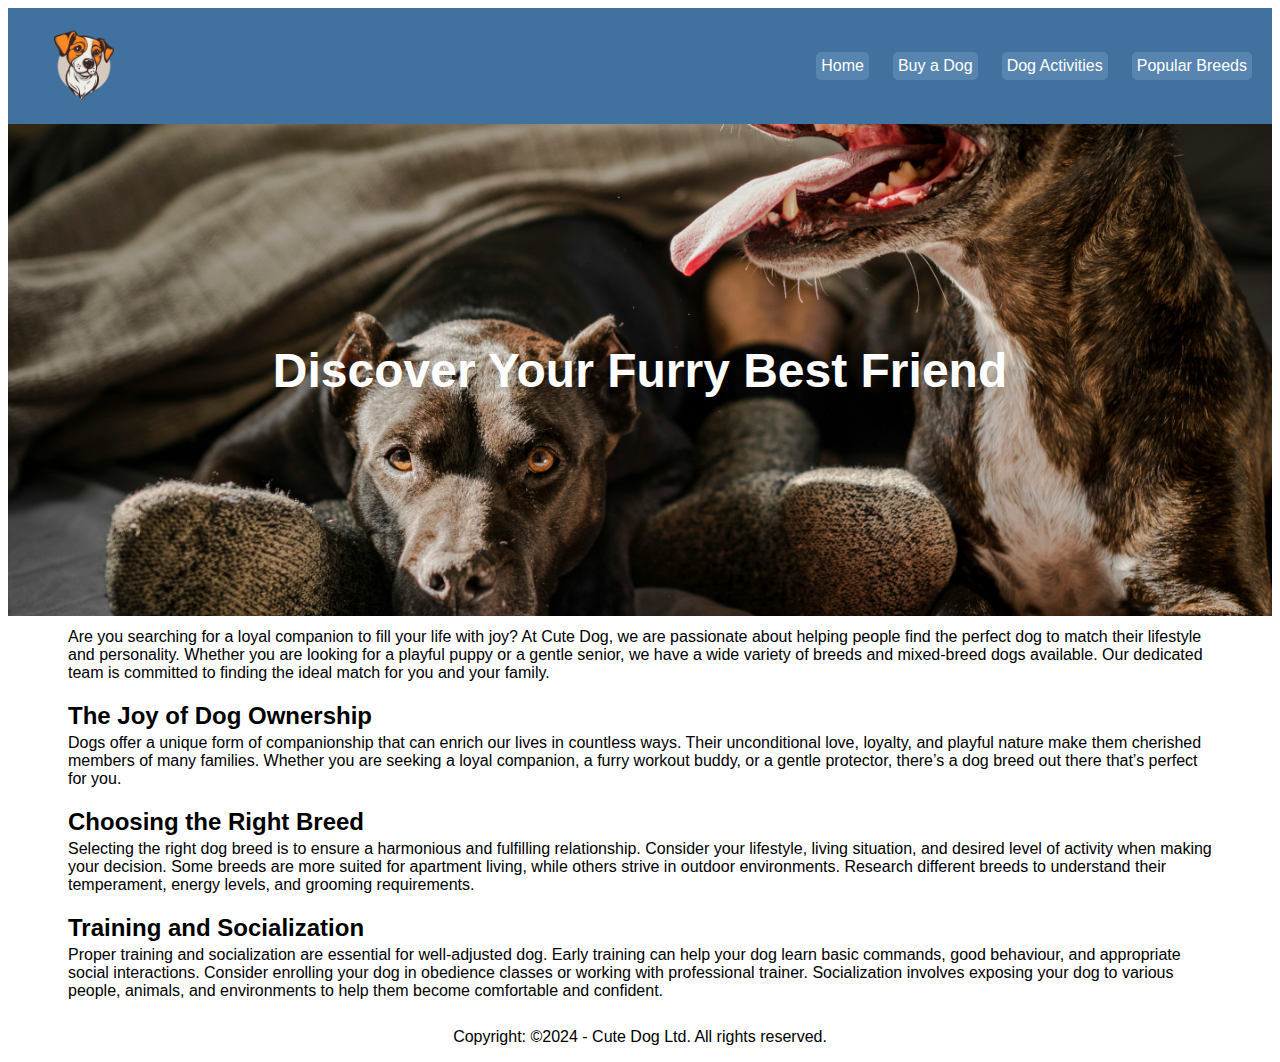
<file: index.html>
<!DOCTYPE html>
<html lang="en_US">
    <head>
        <meta charset="utf-8">
        <meta name="viewport" content="width=device-width, initial-scale=1.0">
        <title>Cute Dog Website</title>
        <link rel="stylesheet" type="text/css" href="layout.css">
    </head>
    <body>
        <div class="navigation">
            <img src="images/cute-dog-logo.png" alt="Logo" width="112" height="112">
            <ul>
                <li><a href="index.html">Home</a></li>
                <li><a href="buy.html">Buy a Dog</a></li>
                <li><a href="activities.html">Dog Activities</a></li>
                <li><a href="breeds.html">Popular Breeds</a></li>
            </ul>
        </div>
        <div class="banner-img">
            <h1>Discover Your Furry Best Friend</h1>
        </div>
        <div class="container">
            <p>
                Are you searching for a loyal companion to fill your life with joy? At Cute Dog, we are passionate about helping people
                find the perfect dog to match their lifestyle and personality.
                Whether you are looking for a playful puppy or a gentle senior, we have a wide variety of breeds and mixed-breed dogs
                available. Our dedicated team is committed to finding the ideal match for you and your family.
            </p>
            <h2>The Joy of Dog Ownership</h2>
            <p>
                Dogs offer a unique form of companionship that can enrich our lives in countless ways. Their unconditional love, loyalty,
                and playful nature make them cherished members of many families. Whether you are seeking a loyal companion, a furry
                workout buddy, or a gentle protector, there’s a dog breed out there that’s perfect for you.
            </p>
            <h2>Choosing the Right Breed</h2>
            <p>
                Selecting the right dog breed is to ensure a harmonious and fulfilling relationship. Consider your lifestyle, living
                situation, and desired level of activity when making your decision. Some breeds are more suited for apartment living,
                while others strive in outdoor environments. Research different breeds to understand their temperament, energy levels,
                and grooming requirements.
            </p>
            <h2>Training and Socialization</h2>
            <p>
                Proper training and socialization are essential for well-adjusted dog. Early training can help your dog learn basic
                commands, good behaviour, and appropriate social interactions. Consider enrolling your dog in obedience classes or
                working with professional trainer. Socialization involves exposing your dog to various people, animals, and
                environments to help them become comfortable and confident.
            </p>
        </div>
        <div class="footer">
            <p>Copyright: ©2024 - Cute Dog Ltd. All rights reserved.</p>
        </div>
    </body>
</html>
</file>
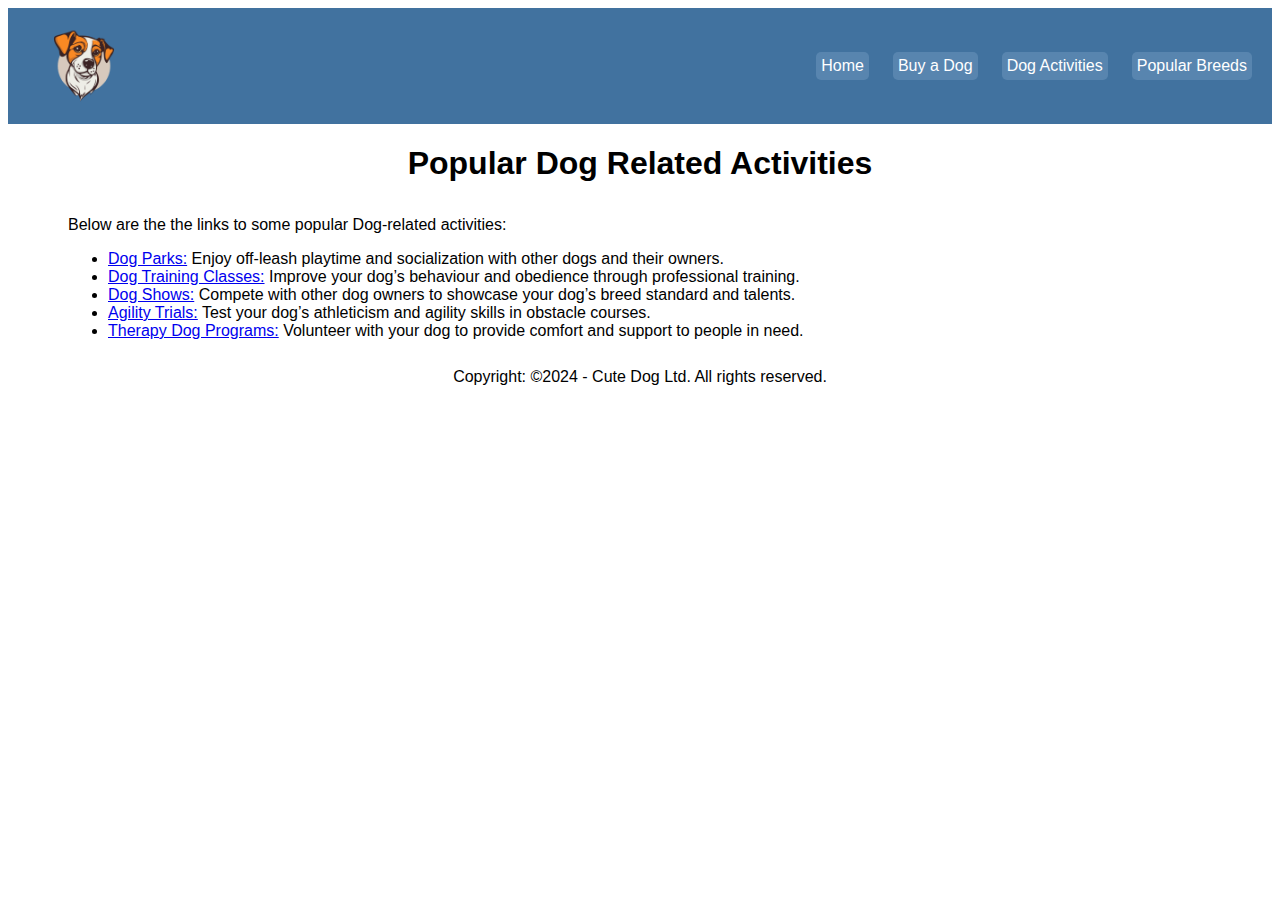
<file: activities.html>
<!DOCTYPE html>
<html lang="en">
<head>
    <meta charset="UTF-8">
    <meta name="viewport" content="width=device-width, initial-scale=1.0">
    <link rel="stylesheet" type="text/css" href="layout.css">
    <title>Cute Dog Activities</title>
</head>
<body>
    <div class="navigation">
        <img src="images/cute-dog-logo.png" alt="Logo" width="112" height="112">
        <ul>
            <li><a href="index.html">Home</a></li>
            <li><a href="buy.html">Buy a Dog</a></li>
            <li><a href="activities.html">Dog Activities</a></li>
            <li><a href="breeds.html">Popular Breeds</a></li>
        </ul>
    </div>
    <div class="header">
        <h1>Popular Dog Related Activities</h1>
    </div>
    <div class="container">
        <p>Below are the the links to some popular Dog-related activities:</p>
        <p>
            <ul>
                <li><a href="https://www.dprplaymore.org/212/Canine-Recreation" target="_blank">Dog Parks:</a> Enjoy off-leash playtime and socialization with other dogs and their owners.</li>
                <li><a href="https://services.petsmart.com/training" target="_blank">Dog Training Classes:</a> Improve your dog’s behaviour and obedience through professional training.</li>
                <li><a href="https://www.onlinedogshows.eu/en/" target="_blank">Dog Shows:</a> Compete with other dog owners to showcase your dog’s breed standard and talents.</li>
                <li><a href="https://www.nadac.com/" target="_blank">Agility Trials:</a> Test your dog’s athleticism and agility skills in obstacle courses.</li>
                <li><a href="https://www.therapydogs.com/" target="_blank">Therapy Dog Programs:</a> Volunteer with your dog to provide comfort and support to people in need.</li>
            </ul>
        </p>

    </div>
    <div class="footer">
        <p>Copyright: ©2024 - Cute Dog Ltd. All rights reserved.</p>
    </div>
</body>
</html>
</file>
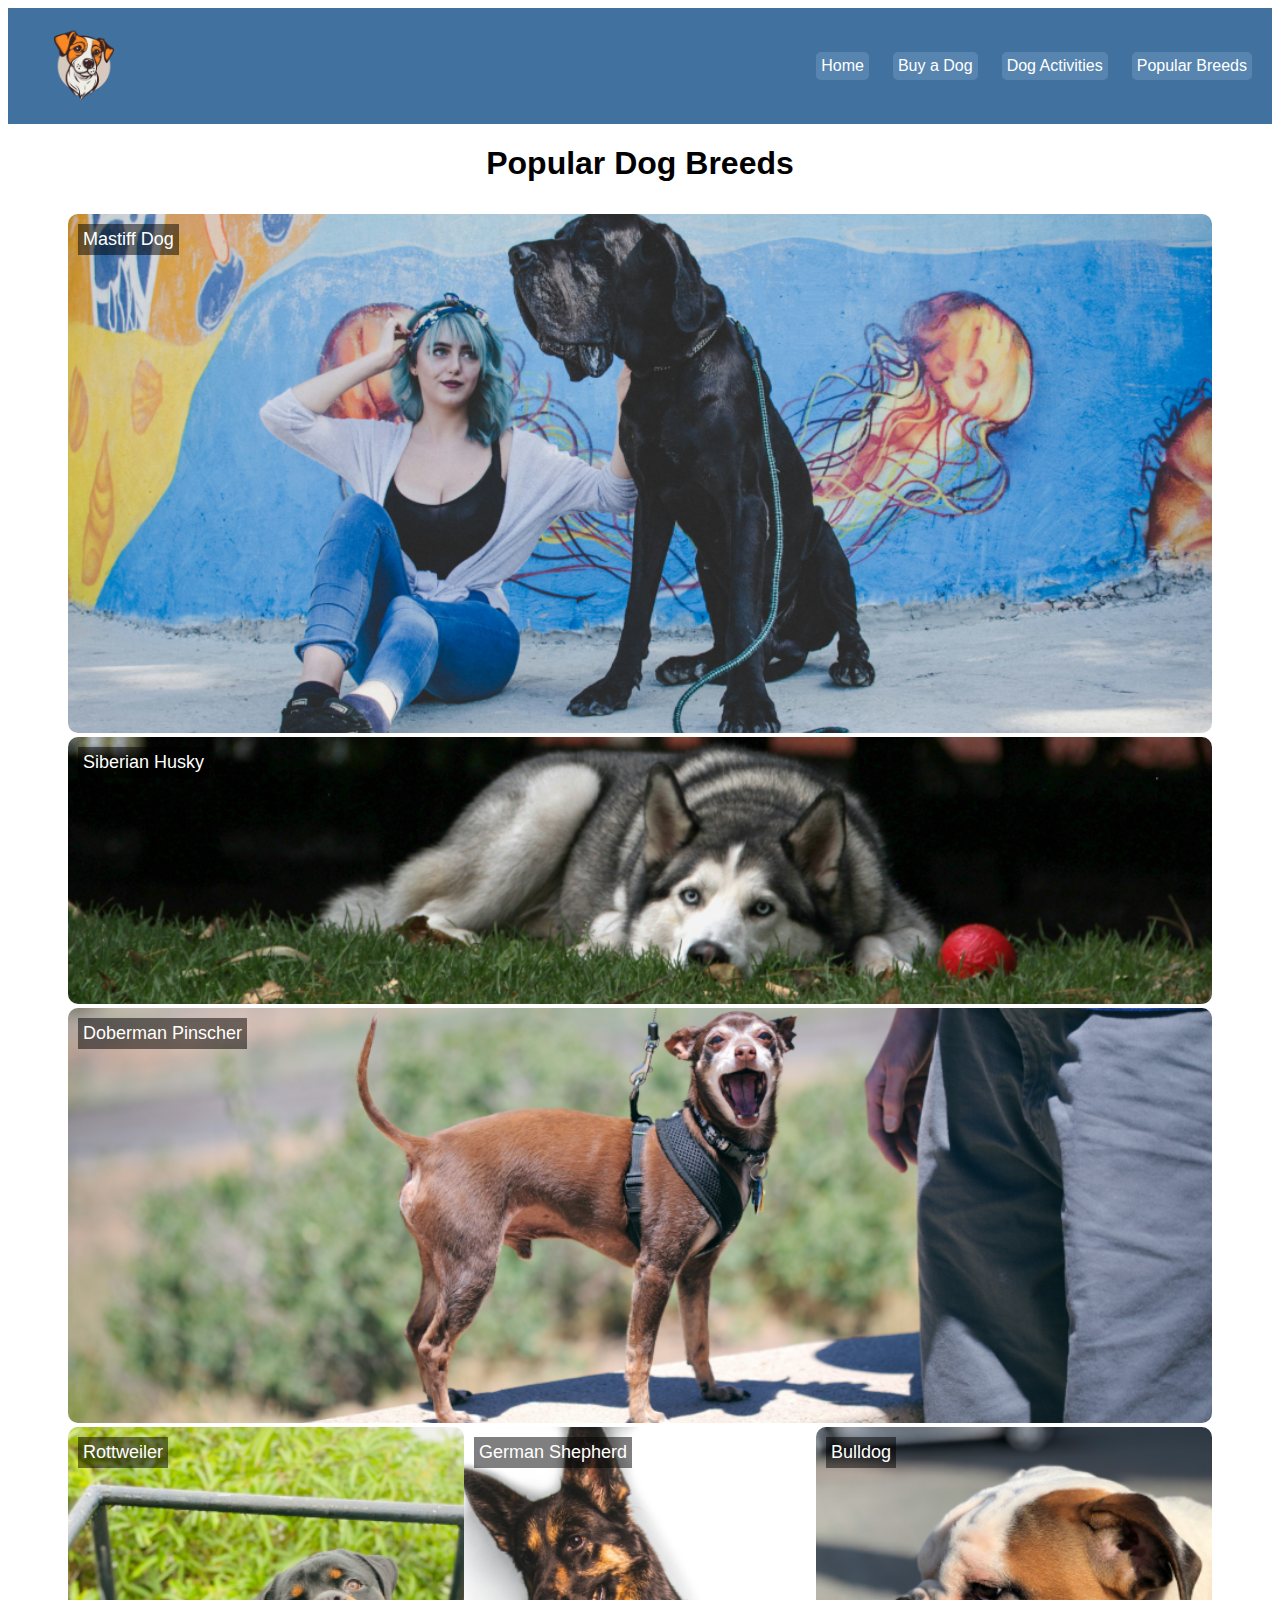
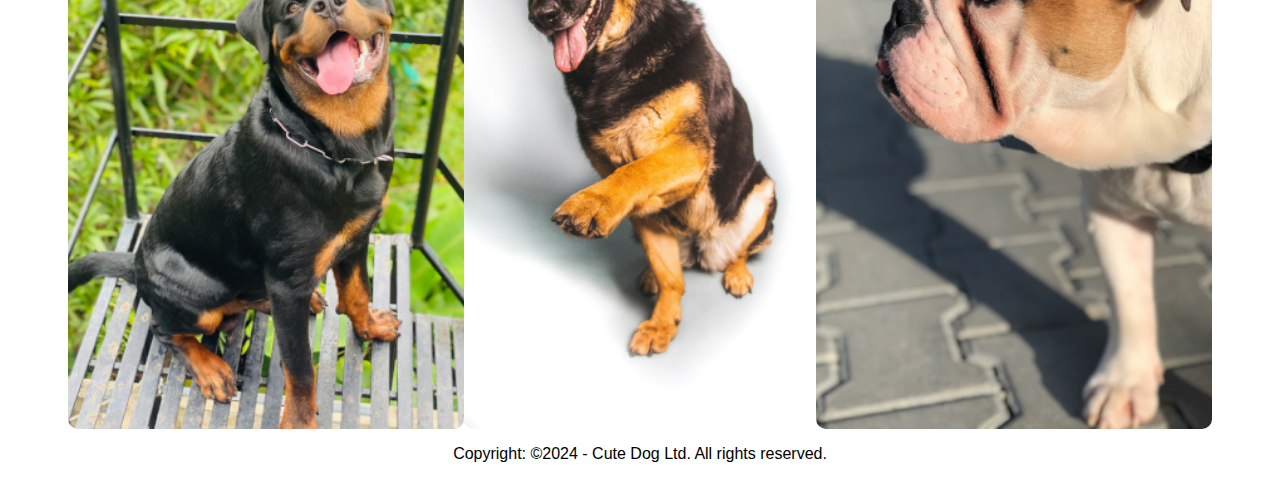
<file: breeds.html>
<!DOCTYPE html>
<html lang="en">
<head>
    <meta charset="UTF-8">
    <meta name="viewport" content="width=device-width, initial-scale=1.0">
    <link rel="stylesheet" type="text/css" href="layout.css">
    <title>Cute Dog Breeds</title>
</head>
<body>
    <div class="navigation">
        <img src="images/cute-dog-logo.png" alt="Logo" width="112" height="112">
        <ul>
            <li><a href="index.html">Home</a></li>
            <li><a href="buy.html">Buy a Dog</a></li>
            <li><a href="activities.html">Dog Activities</a></li>
            <li><a href="breeds.html">Popular Breeds</a></li>
        </ul>
    </div>
    <div class="header">
        <h1>Popular Dog Breeds</h1>
    </div>
    <div class="container">
        <div class="gallery">
            <a target="_blank" href="https://unsplash.com/photos/woman-sitting-on-street-with-her-dog-hdSSR8tepAA">
                <img src="images/mastiff-dog.png" alt="Mastiff Dog" height="519" width="100%">
            </a>
            <div class="img-description">Mastiff Dog</div>
        </div>
        <div class="gallery">
            <a target="_blank" href="https://unsplash.com/photos/shallow-focus-photo-of-adult-siberian-husky-lying-on-grass-zuZ_B-OOS6g">
                <img src="images/siberian-dog.png" alt="Siberian Dog" height="267" width="100%">
            </a>
            <div class="img-description">Siberian Husky</div>
        </div>
        <div class="gallery">
            <a target="_blank" href="https://unsplash.com/photos/man-standing-holding-dog-leash-2Ejj0gb2Hd0">
                <img src="images/doberman-dog.png" alt="Doberman Pinscher" height="415" width="100%">
            </a>
            <div class="img-description">Doberman Pinscher</div>
        </div>
        <div class="rows">
            <div class="gallery">
                <a target="_blank" href="https://unsplash.com/photos/a-black-and-brown-dog-sitting-on-top-of-a-wooden-bench-g3odQ1uPoNY">
                    <img src="images/rottweiler.png" alt="Rottweiler" height="602">
                </a>
                <div class="img-description">Rottweiler</div>
            </div>
            <div class="gallery">
                <a target="_blank" href="https://unsplash.com/photos/a-black-and-brown-dog-sitting-on-top-of-a-white-floor-MlFDSA-i_y0">
                    <img src="images/shephered.png" alt="German Shepherd" height="602">
                </a>
                <div class="img-description">German Shepherd</div>
            </div>
            <div class="gallery">
                <a target="_blank" href="https://unsplash.com/photos/white-and-brown-bulldog-ZBaDnf32bVw">
                    <img src="images/bulldog.png" alt="Bulldog" height="602">
                </a>
                <div class="img-description">Bulldog</div>
            </div>
        </div>

    </div>
    <div class="footer">
        <p>Copyright: ©2024 - Cute Dog Ltd. All rights reserved.</p>
    </div>
</body>
</html>
</file>
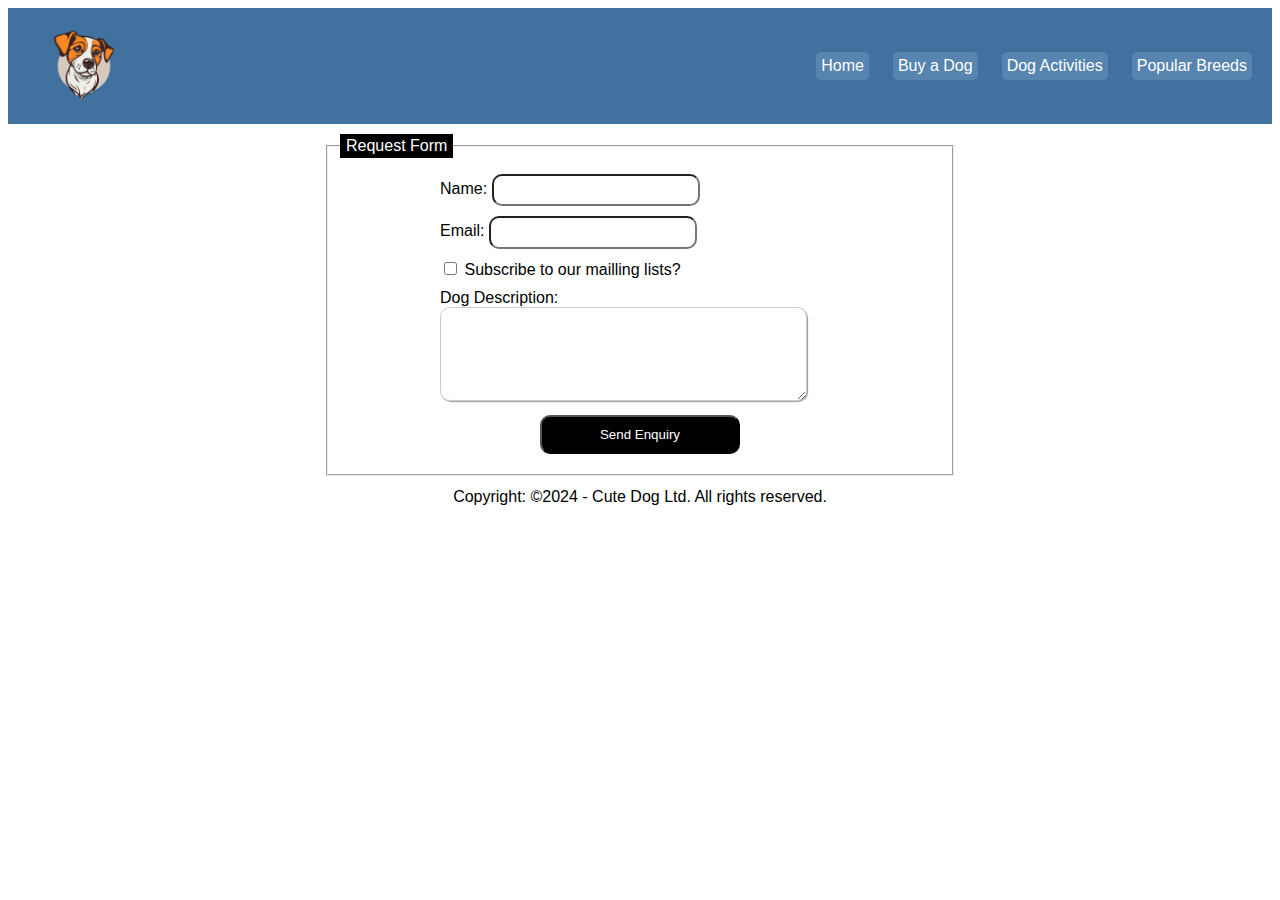
<file: buy.html>
<!DOCTYPE html>
<html lang="en">
<head>
    <meta charset="UTF-8">
    <meta name="viewport" content="width=device-width, initial-scale=1.0">
    <link rel="stylesheet" type="text/css" href="layout.css">
    <title>Buy a cute dog</title>
</head>
<body>
    <div class="navigation">
        <img src="images/cute-dog-logo.png" alt="Logo" width="112" height="112">
        <ul>
            <li><a href="index.html">Home</a></li>
            <li><a href="buy.html">Buy a Dog</a></li>
            <li><a href="activities.html">Dog Activities</a></li>
            <li><a href="breeds.html">Popular Breeds</a></li>
        </ul>
    </div>
    <div class="container">
        <form action="#" method="post">
            <fieldset>
                <legend>Request Form</legend>
                <div class="name">
                    <label for="name">Name:</label>
                    <input type="text" id="name" name="name">
                </div>
                <div class="email">
                    <label for="email">Email:</label>
                    <input type="email" id="email" name="email">
                </div>
                <div class="subscribe">
                    <input type="checkbox" id="subscribe" name="subscribe">
                    <label for="subscribe">Subscribe to our mailling lists?</label>
                </div>
                <div class="description">
                    <label for="description">Dog Description:</label>
                    <textarea id="description" name="description" rows="3" cols="33"></textarea>
                </div>
                <div class="submit">
                    <button type="submit">Send Enquiry</button>
                </div>
            </fieldset>
        </form>
    </div>
    <div class="footer">
        <p>Copyright: ©2024 - Cute Dog Ltd. All rights reserved.</p>
    </div>
</body>
</html>
</file>
<file: layout.css>
body {
    font-family: sans-serif;
    font-size: 1rem;
}

.navigation {
    display: flex;
    justify-content: space-between;
    justify-items: center;
    padding: 2px 20px;
    background-color: #41729F;
}

.navigation > ul {
    display: flex;
    align-items: center;
    gap: 24px;
    list-style-type: none;
    padding-left: 0px;
}

.navigation > ul > li {
    background-color: #5885AF;
    padding: 5px;
    border-radius: 5px;
}

.navigation > ul > li > a {
    text-decoration: none;
    color: white;
}

.banner-img {
    background: left / cover url('images/dog-banner.png');
    display: flex;
    height: 492px;
    justify-content: center;
    align-items: center;
}

.banner-img h1 {
    text-align: center;
    font-size: 3rem;
    color: white;
}

h2 {
    margin-bottom: 4px;
}

p {
    margin-top: 2px;
}

.container {
    padding: 10px 10px;
    margin: 0 50px;
}

.footer p {
    display: flex;
    justify-content: center;
    align-items: center;
}

legend {
    background-color: #000;
    color: #fff;
    padding: 3px 6px;
}
fieldset {
    width: 600px;
    margin: 0 auto;
}

.name, .email, .subscribe, .description {
    margin-top: 10px;
    margin-left: 100px;
}

.name > input, .email > input {
    line-height: 2.0;
    border-radius: 10px;
    width: 200px;
}

textarea {
    padding: 10px;
    max-width: 100%;
    line-height: 1.5;
    border: 1px solid #ccc;
    box-shadow: 1px 1px 1px #999;
    font-size: 1rem;
    letter-spacing: 1px;
    border-radius: 10px;
}

.description label {
    display: block;
}

button {
    border-radius: 10px;
    line-height: 2.5;
    background-color: #000;
    color: #fff;
    text-align: center;
    width: 200px;
    margin: 10px auto;
}

.submit {
    display: flex;
    justify-content: center;
    align-items: center;
}

.header {
    display: flex;
    justify-content: center;
    align-items: center;
}

.gallery {
    position: relative;
}

.gallery img {
    width: 100%;
    object-fit: cover;
    border-radius: 10px;
}

.img-description {
    position: absolute;
    padding: 5px;
    left: 10px;
    top: 10px;
    color: #fff;
    background-color: rgba(0, 0, 0, 0.5);
    font-size: large;
}

.rows {
    display: flex;
    justify-content: center;
    align-items: center;
}
</file>
